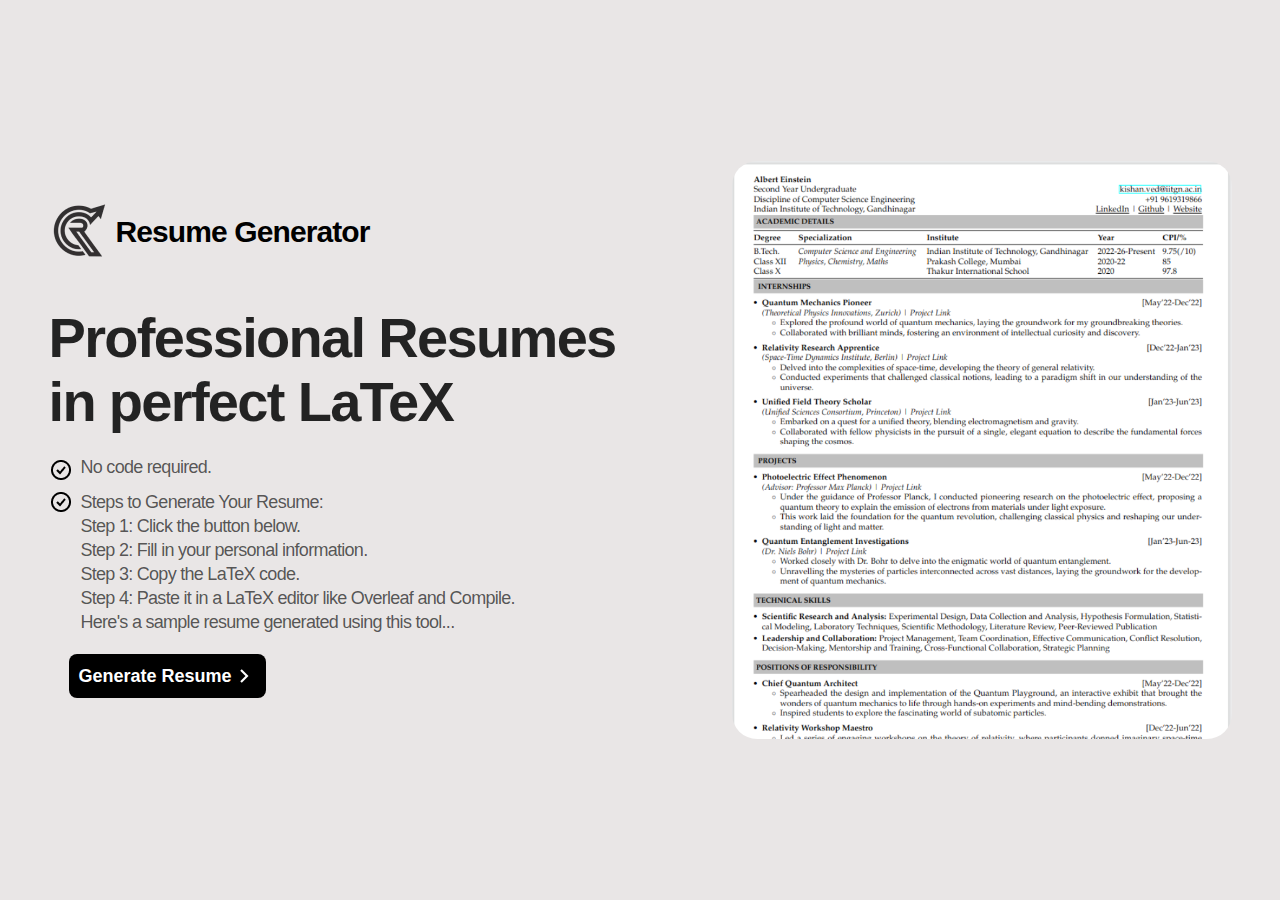
<file: index.html>
<!DOCTYPE html>
<html lang="en">

<head>
    <!-- Google Analytics Tag Integration -->
    <script async src="https://www.googletagmanager.com/gtag/js?id=G-MKEW6GTMGN"></script>

    <script>
        // Initialize the Google Analytics dataLayer.
        window.dataLayer = window.dataLayer || [];

        // Function to push tracking events to dataLayer.
        function gtag() {
            dataLayer.push(arguments);
        }

        // Send a pageview event when the JavaScript loads.
        gtag("js", new Date());

        // Configure Google Analytics with the tracking ID.
        gtag("config", "G-MKEW6GTMGN");
    </script>

    <meta charset="UTF-8" /> <!-- Character encoding to UTF-8 -->
    <meta name="viewport" content="width=device-width, initial-scale=1.0" /> <!-- Responsiveness -->

    <style>
        * {
            margin: 0;
            padding: 0;
            box-sizing: border-box;
        }

        /* Styling the sample resume image */
        .sample_resume {
            width: 500px;
            border-radius: 25px;
            object-fit: contain;
        }

        /* Styling for the "Generate Resume" button */
        .generate_resume_button {
            display: flex;
            align-items: center;
            justify-content: center;
            background-color: black;
            color: white;
            padding: 10px;
            margin: 20px;
            border-radius: 8px;
        }

        /* Adding hover effect to the button for better user interaction */
        .generate_resume_button:hover {
            opacity: 0.7;
            transition: all 0.6s ease;
            cursor: pointer;
        }

        /* Styling for the main section that holds the resume generator content */
        .main_section {
            background-color: rgba(233, 230, 230, 1);
            display: flex;
            align-items: center;
            gap: 40px 91px;
            justify-content: center;
            width: 100vw;
            height: 100vh;
            font: 600 18px IBM Plex Sans Hebrew, -apple-system, Roboto, Helvetica,
                sans-serif;
        }

        /* Styling for the text area of the main section */
        .main_section_text {
            display: flex;
            min-width: 240px;
            flex-direction: column;
            align-items: start;
            justify-content: start;
            width: 592px;
            margin: auto 0;
        }

        /* Styling the logo and heading of the resume generator */
        .resume_generator_logo_heading {
            display: flex;
            width: 337px;
            max-width: 100%;
            gap: 9px;
            font-size: 30px;
            color: rgba(0, 0, 0, 1);
            letter-spacing: -0.9px;
            line-height: 64px;
        }

        /* Styling for the "Resume Generator" label beside the logo */
        .resume_generator {
            flex-grow: 1;
            width: 258px;
            margin: auto 0;
        }

        /* Large heading for the main heading of the page */
        .h_1 {
            color: var(--primary, rgba(0, 0, 0, 0.85));
            font-size: 56px;
            line-height: 64px;
            letter-spacing: -1.68px;
            margin-top: 24px;
        }

        /* Container for instructions on how to use the resume generator */
        .usage_directions {
            display: flex;
            margin-top: 24px;
            flex-direction: column;
            color: var(--secondary, rgba(0, 0, 0, 0.65));
            font-weight: 400;
            letter-spacing: -0.72px;
            justify-content: start;
        }

        /* User direction one styling */
        .usage_directions_one {
            align-self: start;
            display: flex;
            align-items: start;
            gap: 8px;
            line-height: 1;
            justify-content: start;
        }

        /* User direction two styling */
        .usage_directions_two {
            display: flex;
            margin-top: 8px;
            align-items: start;
            gap: 8px;
            line-height: 24px;
            justify-content: start;
        }

        /* Media query for screen widths below 1200px */
        @media (max-width: 1200px) {

            /* Adjust layout for smaller screens */
            .main_section {
                padding: 0;
                margin: 0;
                height: auto;
                flex-direction: column;
                justify-content: center;
                align-items: center;
                align-content: center;
            }

            /* Scale down the text area for better fit on smaller screens */
            .main_section_text {
                scale: 0.9;
                margin: 0;
                padding: 0;
                height: 70vh;
            }
        }

        /* Media query for screen widths below 600px */
        @media (max-width: 600px) {

            /* Further scaling down for very small screens */
            .main_section_text {
                scale: 0.5;
                height: 50vh;
            }
        }
    </style>

    <title>Resume Generator</title>
</head>

<body>
    <!-- Main section that holds the content of the resume generator page -->
    <div class="main_section">

        <!-- Text area that holds the heading, instructions, and button -->
        <div class="main_section_text">

            <!-- Logo and heading section -->
            <div class="resume_generator_logo_heading">
                <img src="./images/logo.png" class="main_logo" />
                <h4 class="resume_generator">Resume Generator</h4>
            </div>

            <h2 class="h_1">Professional Resumes in perfect LaTeX</h2> <!-- Main heading of the page -->

            <!-- Instructions for how to use the resume generator tool -->
            <div class="usage_directions">

                <!-- First instruction: no coding required -->
                <div class="usage_directions_one">
                    <img src="./images/static_check_ring.png" />
                    <p>No code required.</p>
                </div>

                <!-- Detailed steps for generating the resume -->
                <div class="usage_directions_two">
                    <img src="./images/static_check_ring.png" />

                    <p>
                        Steps to Generate Your Resume:
                        <br />
                        Step 1: Click the button below.
                        <br />
                        Step 2: Fill in your personal information.
                        <br />
                        Step 3: Copy the LaTeX code.
                        <br />
                        Step 4: Paste it in a LaTeX editor like Overleaf and Compile.
                        <br />
                        Here's a sample resume generated using this tool...
                    </p>
                </div>
            </div>

            <!-- Button to trigger resume generation -->
            <div class="generate_resume_button" onclick="generateResume()">
                <span class="span">Generate Resume</span>
                <img src="./images/generate_resume_expand.png" />
            </div>
        </div>

        <!-- Image of a sample resume to showcase the tool's output -->
        <img src="./images/sample_resume.png" class="sample_resume" />
    </div>

    <!-- JavaScript function to redirect to the resume generator page -->
    <script>
        function generateResume() {
            window.location.href = "resumegenerator.html";
        }
    </script>
</body>

</html>
</file>
